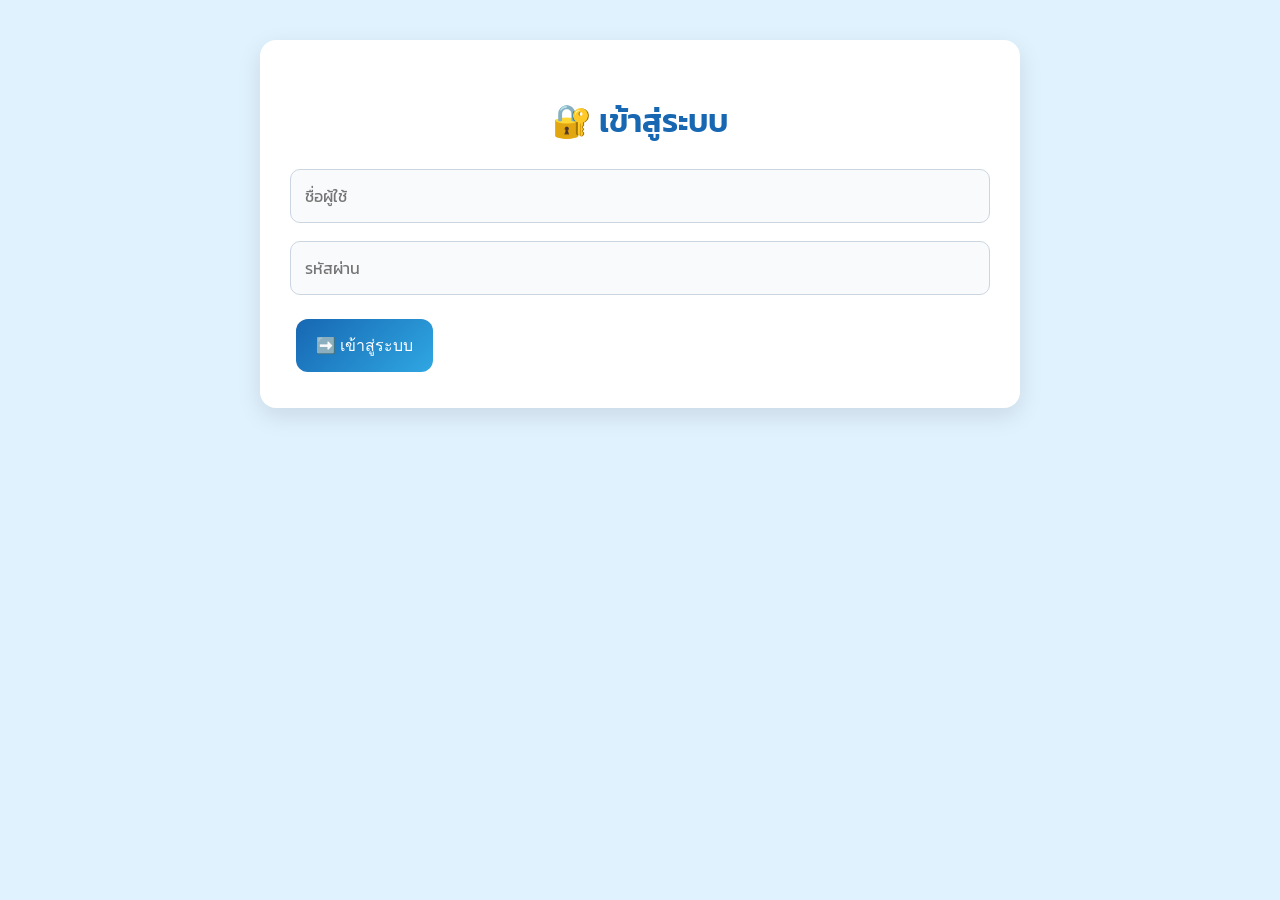
<file: login.html>
<!DOCTYPE html>

<html lang="th">
<head>
<meta charset="utf-8"/>
<meta content="width=device-width, initial-scale=1.0" name="viewport"/>
<title>เข้าสู่ระบบ</title>
<link href="https://fonts.googleapis.com/css2?family=Kanit:wght@400;600&amp;display=swap" rel="stylesheet"/>
<link href="styles_updated.css" rel="stylesheet"/></head>
<body>
<div class="container center">
<h2 class="title">🔐 เข้าสู่ระบบ</h2>
<form class="form-section" onsubmit="return login()">
<input id="username" placeholder="ชื่อผู้ใช้" required="" type="text"/>
<input id="password" placeholder="รหัสผ่าน" required="" type="password"/>
<button class="btn primary" type="submit">➡️ เข้าสู่ระบบ</button>
</form>
</div>
<script>
    function login() {
      const u = document.getElementById('username').value;
      const p = document.getElementById('password').value;
      if (u === 'admin' && p === 'admin123') {
        localStorage.setItem('auth', '1');
        window.location.href = 'main.html';
      } else {
        alert('ชื่อผู้ใช้หรือรหัสผ่านไม่ถูกต้อง');
      }
      return false;
    }
  </script>
</body>
</html>
</file>
<file: styles_updated.css>
/* === Modern Flat UI Inspired by index.html === */
body {
  margin: 0;
  font-family: 'Kanit', sans-serif;
  background-color: #e0f2fe;
}

.container {
  max-width: 700px;
  margin: 40px auto;
  padding: 30px;
  background-color: #ffffff;
  border-radius: 16px;
  box-shadow: 0 8px 24px rgba(0, 0, 0, 0.1);
}

h2.title {
  text-align: center;
  font-size: 32px;
  color: #1767b2;
  font-weight: 600;
  margin-bottom: 24px;
}

input, textarea {
  width: 100%;
  padding: 14px;
  margin-bottom: 18px;
  font-size: 16px;
  border: 1px solid #cbd5e1;
  border-radius: 10px;
  box-sizing: border-box;
  background: #f9fafb;
  font-family: 'Kanit', sans-serif;
}

textarea {
  resize: vertical;
}

input:focus, textarea:focus {
  border-color: #2fa7e2;
  outline: none;
  box-shadow: 0 0 0 2px rgba(47, 167, 226, 0.2);
}

canvas {
  border: 1px solid #cbd5e1;
  border-radius: 8px;
  margin-bottom: 10px;
}

img.inline-image {
  max-width: 100%;
  height: auto;
  margin: 10px auto;
  display: block;
  border-radius: 8px;
  box-shadow: 0 2px 12px rgba(0, 0, 0, 0.06);
}

.btn {
  background: linear-gradient(135deg, #1767b2, #2fa7e2);
  color: white;
  border: none;
  padding: 14px 20px;
  font-size: 16px;
  border-radius: 12px;
  cursor: pointer;
  margin: 6px;
  transition: background 0.2s ease;
  text-decoration: none;
  display: inline-block;
  font-weight: 500;
}

.btn:hover {
  background: linear-gradient(135deg, #145ea1, #2196db);
}

.btn.secondary {
  background-color: #94a3b8;
  background-image: none;
}

.btn.secondary:hover {
  background-color: #64748b;
}

.form-row {
  display: flex;
  gap: 14px;
  flex-wrap: wrap;
}

.form-buttons {
  display: flex;
  flex-wrap: wrap;
  gap: 12px;
  justify-content: center;
  margin-top: 25px;
}

.section-title {
  font-size: 20px;
  font-weight: 600;
  color: #1767b2;
  margin-bottom: 14px;
  border-left: 4px solid #2fa7e2;
  padding-left: 10px;
}

@media (max-width: 600px) {
  .form-row {
    flex-direction: column;
  }
  .container {
    padding: 20px;
  }
}
</file>
